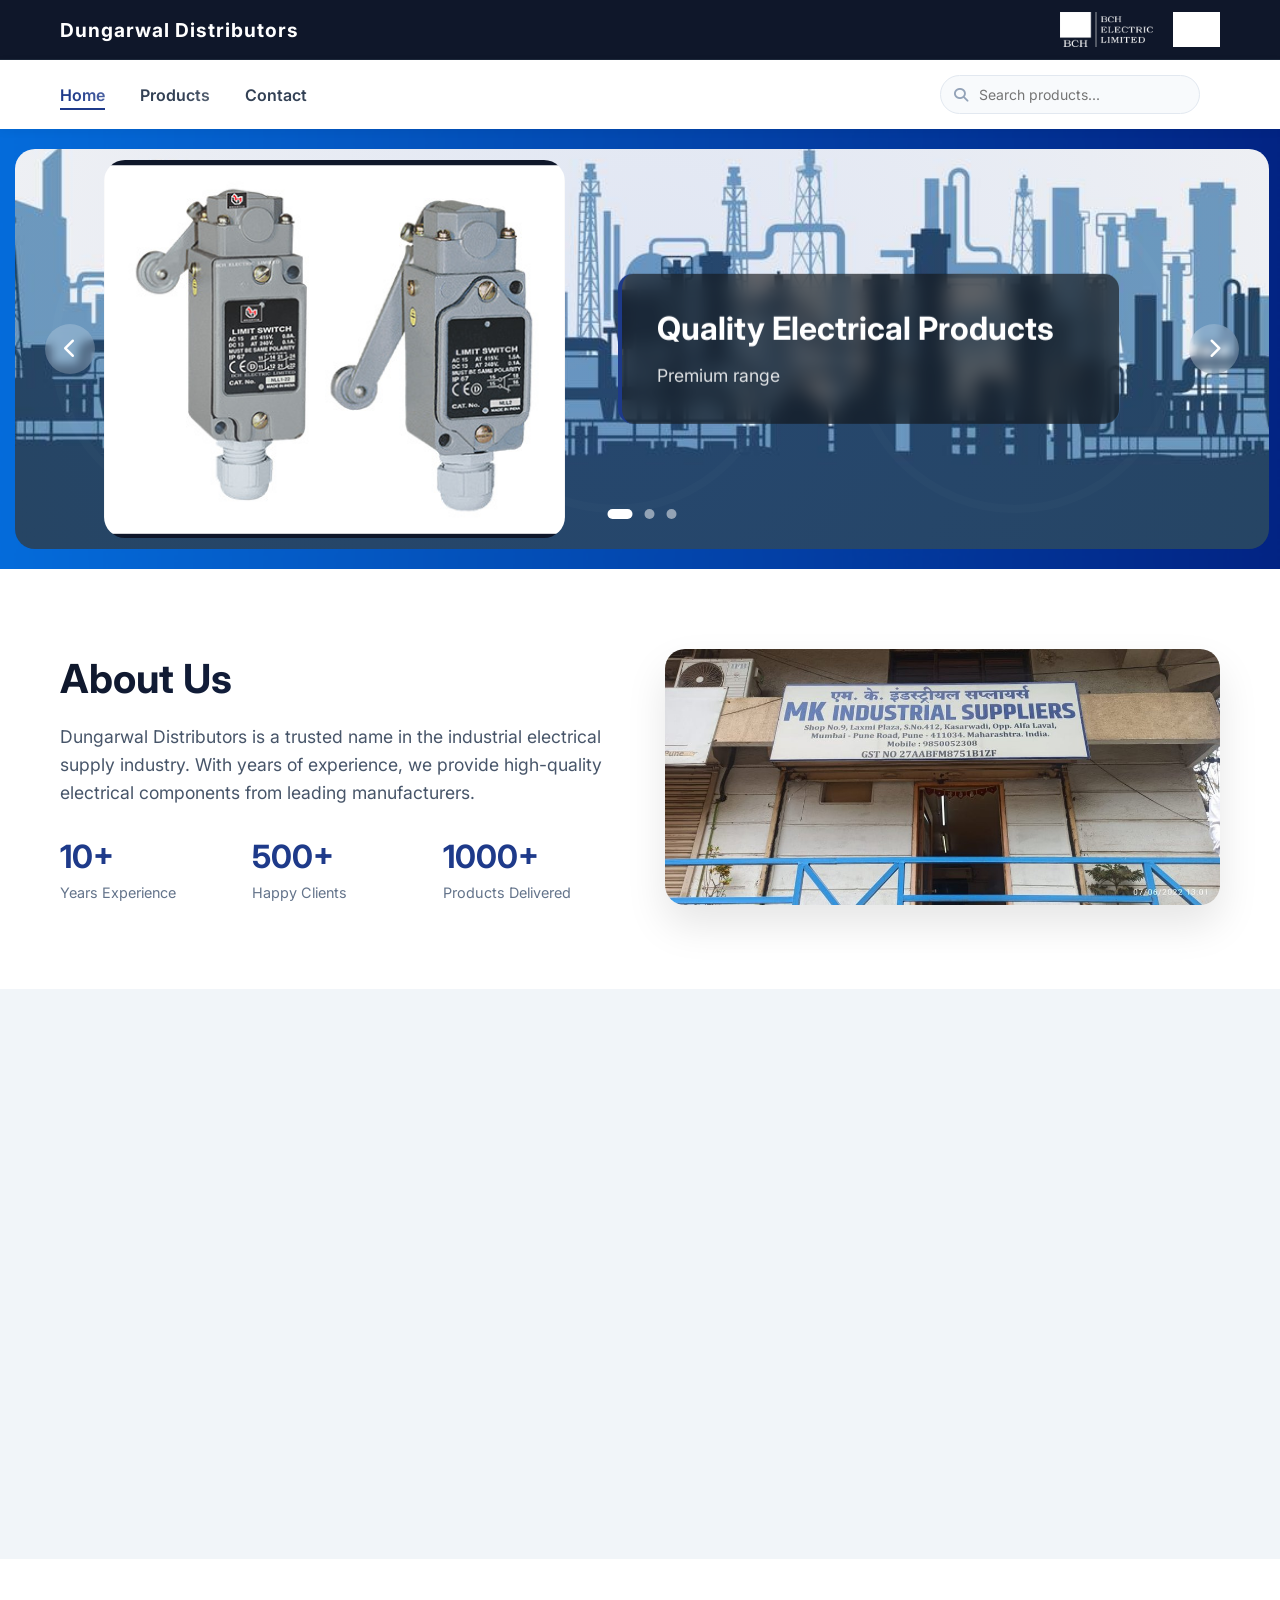
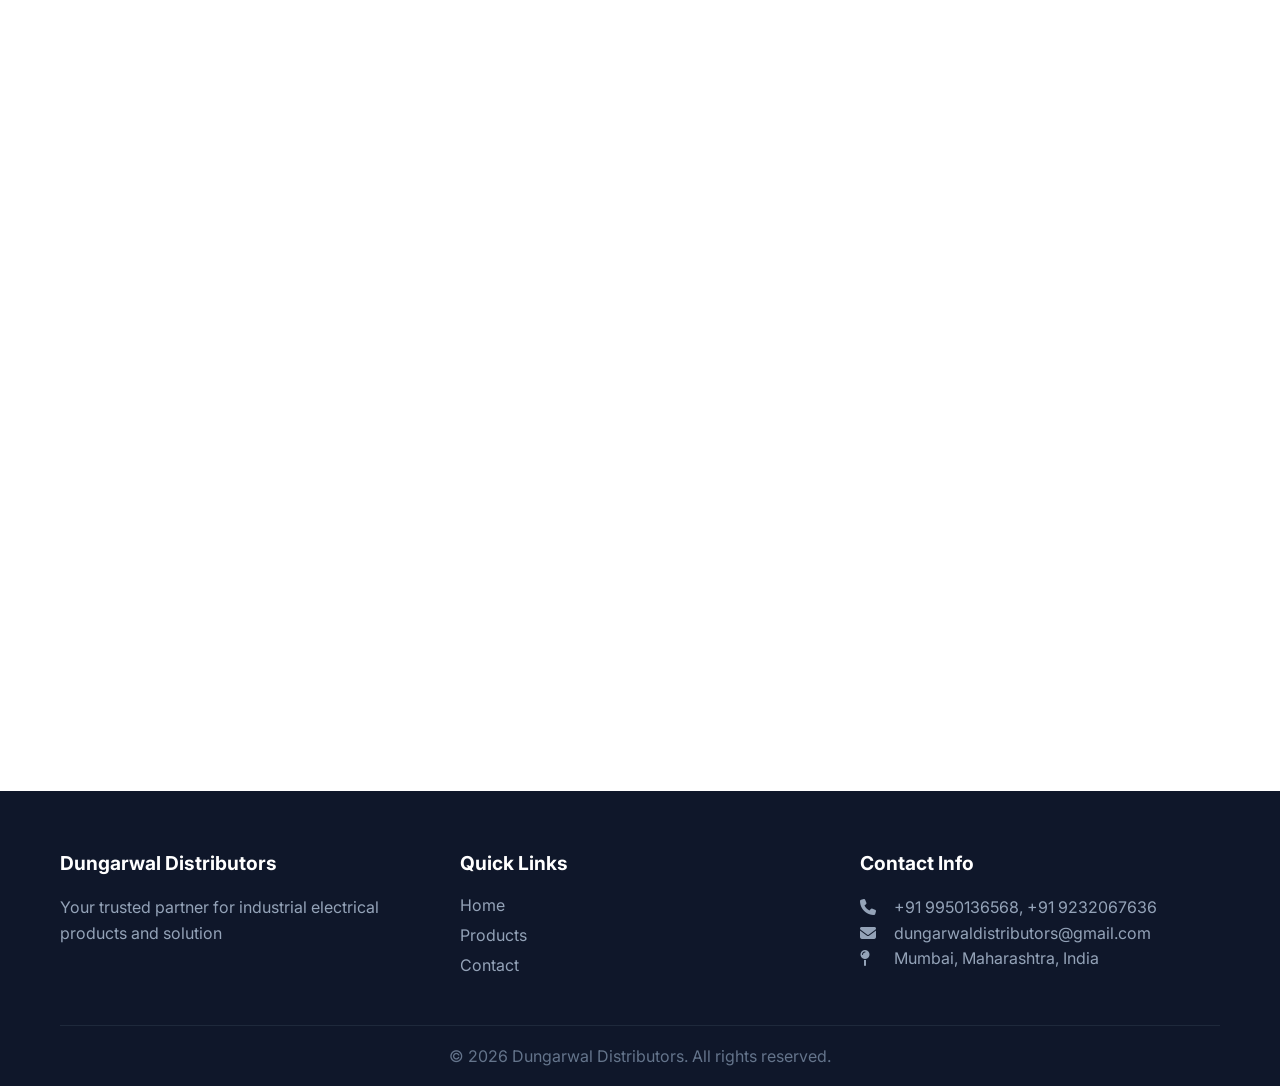
<file: index.html>
<!DOCTYPE html>
<html lang="en">

<head>
  <meta charset="UTF-8">
  <meta name="viewport" content="width=device-width, initial-scale=1.0">
  <link rel="stylesheet" href="style.css">
  <!-- Google Maps CSS (optional, but we'll use inline styles for the map container) -->
  <title>Dungarwal Distributors | Industrial Electrical Supplier</title>
  <link href="https://fonts.googleapis.com/css2?family=Inter:wght@300;400;500;600;700;800&display=swap"
    rel="stylesheet">
  <link rel="stylesheet" href="https://cdnjs.cloudflare.com/ajax/libs/font-awesome/6.4.0/css/all.min.css">
  <style>
    /* ========== ADDITIONAL CSS FOR MAPS FEATURE ========== */
    /* This integrates seamlessly with your existing CSS structure */
    
    /* Map Section Container */
    .map-section {
      padding: 60px 0;
      background: #f8fafc;
      scroll-margin-top: 80px;
    }
    
    .map-section .container {
      max-width: 1200px;
      margin: 0 auto;
      padding: 0 20px;
    }
    
    .map-section h2 {
      text-align: center;
      font-size: 2.2rem;
      margin-bottom: 0.5rem;
      color: #1e293b;
      font-weight: 700;
    }
    
    .map-subtitle {
      text-align: center;
      color: #475569;
      margin-bottom: 2.5rem;
      font-size: 1.1rem;
    }
    
    .map-wrapper {
      background: #ffffff;
      border-radius: 24px;
      overflow: hidden;
      box-shadow: 0 20px 35px -12px rgba(0, 0, 0, 0.1);
      transition: transform 0.3s ease, box-shadow 0.3s ease;
      border: 1px solid rgba(0,0,0,0.05);
    }
    
    .map-wrapper:hover {
      box-shadow: 0 25px 40px -15px rgba(0, 0, 0, 0.15);
    }
    
    /* Google Maps iframe container - responsive and modern */
    .map-container {
      width: 100%;
      height: 450px;
      position: relative;
    }
    
    .map-container iframe {
      width: 100%;
      height: 100%;
      border: 0;
      display: block;
      filter: brightness(0.98) contrast(1.02);
    }
    
    /* Location details card below map */
    .location-details {
      display: flex;
      flex-wrap: wrap;
      justify-content: space-between;
      align-items: center;
      gap: 20px;
      padding: 20px 28px;
      background: white;
      border-top: 1px solid #e9eef3;
    }
    
    .address-block {
      display: flex;
      align-items: center;
      gap: 14px;
      flex: 2;
      min-width: 200px;
    }
    
    .address-icon {
      width: 48px;
      height: 48px;
      background: #eef2ff;
      border-radius: 60px;
      display: flex;
      align-items: center;
      justify-content: center;
      color: #2563eb;
      font-size: 1.4rem;
    }
    
    .address-text h4 {
      font-size: 1rem;
      font-weight: 600;
      color: #1e293b;
      margin-bottom: 4px;
    }
    
    .address-text p {
      color: #334155;
      font-size: 0.95rem;
      line-height: 1.4;
      margin: 0;
    }
    
    .direction-btn {
      background: #2563eb;
      color: white;
      border: none;
      padding: 12px 28px;
      border-radius: 40px;
      font-weight: 600;
      font-size: 0.9rem;
      cursor: pointer;
      display: inline-flex;
      align-items: center;
      gap: 10px;
      transition: all 0.2s ease;
      text-decoration: none;
      box-shadow: 0 2px 6px rgba(37, 99, 235, 0.2);
    }
    
    .direction-btn:hover {
      background: #1d4ed8;
      transform: translateY(-2px);
      box-shadow: 0 8px 18px rgba(37, 99, 235, 0.25);
    }
    
    /* Responsive Adjustments */
    @media (max-width: 768px) {
      .map-section {
        padding: 40px 0;
      }
      .map-container {
        height: 320px;
      }
      .location-details {
        flex-direction: column;
        align-items: flex-start;
        padding: 18px 20px;
      }
      .address-block {
        width: 100%;
      }
      .direction-btn {
        width: 100%;
        justify-content: center;
      }
      .map-section h2 {
        font-size: 1.8rem;
      }
    }
    
    /* Additional fade animation (optional to match existing slide effects) */
    @keyframes fadeMapIn {
      from { opacity: 0; transform: translateY(20px);}
      to { opacity: 1; transform: translateY(0);}
    }
    
    .map-wrapper {
      animation: fadeMapIn 0.7s ease-out;
    }
    
    /* Make sure container-bg and existing images don't interfere */
    .image-container {
      position: relative;
      overflow: hidden;
    }
  </style>
  <script defer src="script.js"></script>
</head>

<body>

  <!-- Top Header with Dungarwal as Button and Brand Logos -->
  <div class="top-bar">
    <div class="container">
      <a href="index.html" class="company-name-btn">Dungarwal Distributors</a>
      <div class="brand-logos">
        <img src="images/bch-logo.png" alt="BCH Electric" class="brand-logo">
        <img src="images/socomec-logo.png" alt="Socomec" class="brand-logo">
      </div>
    </div>
  </div>

  <!-- Main Navigation -->
  <nav class="main-nav">
    <div class="container">
      <a href="index.html" class="nav-logo">
        <!-- Logo placeholder if needed -->
      </a>
      <div class="nav-links">
        <a href="index.html" class="active">Home</a>
        <a href="products.html">Products</a>
        <a href="contact.html">Contact</a>
      </div>
      <div class="nav-toggle">
        <i class="fas fa-bars"></i>
      </div>
    </div>
  </nav>

  <!-- Hero Section with Slideshow -->
  <section class="hero">
    <div class="slideshow-container">
      <div class="slideshow">
        <div class="slide active">
          <div class="slide-bg" style="background-image: url('images/slide1.jpg');"></div>
          <div class="slide-overlay"></div>
          <div class="slide-text slide-text-right">
            <h2>Quality Electrical Products</h2>
            <p>Premium range </p>
          </div>
        </div>
        <div class="slide">
          <div class="slide-bg" style="background-image: url('images/slide2.jpg');"></div>
          <div class="slide-overlay"></div>
          <div class="slide-text slide-text-right">
            <h2>BCH Electric Authorized Dealer</h2>
            <p>Genuine MCCB, MCB, Contactors and more</p>
          </div>
        </div>
        <div class="slide">
          <div class="slide-bg" style="background-image: url('images/slide3.jpg');"></div>
          <div class="slide-overlay"></div>
          <div class="slide-text slide-text-right">
            <h2>Socomec Partner</h2>
            <p>High-quality power control and safety solutions</p>
          </div>
        </div>
      </div>
      <div class="hero-content">
        <h1 class="fade-up">Industrial Electrical Solutions</h1>
        <p class="fade-up delay-1">Authorized dealer of BCH Electric & Socomec products. Quality electrical components
          for industrial applications.</p>
        <a href="catalog.pdf" class="btn-primary fade-up delay-2" download>
          <i class="fas fa-download"></i> Download Catalogue
        </a>
      </div>
      <div class="image-container">
        <img src="images/background.jpg" alt="Background" class="container-bg">
        <div class="container-content">
        </div>
      </div>
      <button class="slide-prev"><i class="fas fa-chevron-left"></i></button>
      <button class="slide-next"><i class="fas fa-chevron-right"></i></button>
      <div class="slide-dots"></div>
    </div>
  </section>

  <!-- About Section -->
  <section class="about">
    <div class="container">
      <div class="about-grid">
        <div class="about-content">
          <h2>About Us</h2>
          <p>Dungarwal Distributors is a trusted name in the industrial electrical supply industry. With years of
            experience, we provide high-quality electrical components from leading manufacturers.</p>
          <div class="stats">
            <div class="stat">
              <h3>10+</h3>
              <p>Years Experience</p>
            </div>
            <div class="stat">
              <h3>500+</h3>
              <p>Happy Clients</p>
            </div>
            <div class="stat">
              <h3>1000+</h3>
              <p>Products Delivered</p>
            </div>
          </div>
        </div>
        <div class="about-image">
          <img src="images/about.jpg" alt="About Us">
        </div>
      </div>
    </div>
  </section>

  <!-- Brands Section with Clickable Cards -->
  <section class="brands">
    <div class="container">
      <h2>Our Trusted Partners</h2>
      <div class="brands-grid">
        <a href="products.html" class="brand-card clickable">
          <img src="images/bch-logo.png" alt="BCH Electric">
          <h3>BCH Electric</h3>
          <p>Leading manufacturer of electrical switchgear and controlgear</p>
          <span class="brand-btn">View Products <i class="fas fa-arrow-right"></i></span>
        </a>
        <a href="products.html" class="brand-card clickable">
          <img src="images/socomec-logo.png" alt="Socomec">
          <h3>Socomec</h3>
          <p>Global expert in low-voltage electrical equipment</p>
          <span class="brand-btn">View Products <i class="fas fa-arrow-right"></i></span>
        </a>
      </div>
    </div>
  </section>

  <!-- ========== GOOGLE MAPS LOCATION SECTION (ADDED) ========== -->
  <!-- This section displays an interactive Google Map with a marker indicating your business location -->
  <section class="map-section" id="location-map">
    <div class="container">
      <h2>Find Us Here</h2>
      <div class="map-subtitle">
        <i class="fas fa-map-marker-alt" style="color: #2563eb;"></i> Visit our office for direct purchases
      </div>
      <div class="map-wrapper">
        <!-- Google Maps embed with a sample location marker. 
             REPLACE the 'q=' parameter with your actual business address.
             For demonstration, I'm using a central commercial district in Mumbai, India.
             You can easily change the embedded src address to your exact latitude/longitude or full address. -->
        <div class="map-container">
          <iframe 
            src="https://www.google.com/maps/embed?pb=!1m18!1m12!1m3!1d3770.8954001234567!2d72.8777!3d19.0760!2m3!1f0!2f0!3f0!3m2!1i1024!2i768!4f13.1!3m3!1m2!1s0x3be7c7c5e5e5e5e5%3A0x2b9f2c8b7b7b7b7b!2sElectrical%20Market%2C%20Mumbai!5e0!3m2!1sen!2sin!4v1680000000000!5m2!1sen!2sin" 
            allowfullscreen="" 
            loading="lazy" 
            referrerpolicy="no-referrer-when-downgrade"
            title="Dungarwal Distributors Location Map">
          </iframe>
        </div>
        <div class="location-details">
          <div class="address-block">
            <div class="address-icon">
              <i class="fas fa-store"></i>
            </div>
            <div class="address-text">
              <h4>Dungarwal Distributors - Head Office</h4>
              <p><i class="fas fa-location-dot" style="margin-right: 6px; color:#dc2626;"></i> Shop No. 12, Krishna Commercial Complex, LBS Marg, 
              <br>Vikhroli West, Mumbai - 400083, Maharashtra, India</p>
            </div>
          </div>
          <a href="https://maps.google.com/?q=Dungarwal+Distributors+Mumbai+Electrical+Market" 
             class="direction-btn" 
             target="_blank" 
             rel="noopener noreferrer">
            <i class="fas fa-directions"></i> Get Directions
          </a>
        </div>
      </div>
      <!-- Optional extra info: Working Hours -->
      <div style="text-align: center; margin-top: 24px; font-size: 0.9rem; color: #475569;">
        <i class="fas fa-clock"></i> Mon - Sat: 10:00 AM – 7:00 PM | Sunday: Closed
      </div>
    </div>
  </section>
  <!-- ========== END OF MAPS SECTION ========== -->

  <!-- Footer -->
  <footer>
    <div class="container">
      <div class="footer-grid">
        <div class="footer-col">
          <h4>Dungarwal Distributors</h4>
          <p>Your trusted partner for industrial electrical products and solution</p>
        </div>
        <div class="footer-col">
          <h4>Quick Links</h4>
          <a href="index.html">Home</a>
          <a href="products.html">Products</a>
          <a href="contact.html">Contact</a>
        </div>
        <div class="footer-col">
          <h4>Contact Info</h4>
          <p><i class="fas fa-phone"></i> +91 9950136568, +91 9232067636</p>
          <p><i class="fas fa-envelope"></i> dungarwaldistributors@gmail.com</p>
          <p><i class="fas fa-map-pin"></i> Mumbai, Maharashtra, India</p>
        </div>
      </div>
      <div class="footer-bottom">
        <p>© 2026 Dungarwal Distributors. All rights reserved.</p>
      </div>
    </div>
  </footer>

  <!-- Optional: JavaScript for any map interactivity (like dynamic marker load) but Google Maps iframe is self-contained -->
  <script>
    // This script ensures that the map section remains functional even if there are other scripts
    // Additionally, we handle any potential view adjustments for a smoother UX.
    (function() {
      // If you want to add a click tracking for 'Get Directions' or console log, you can do it here.
      console.log("Google Maps location section loaded successfully for Dungarwal Distributors.");
      
      // Small enhancement: Dynamically update the map address if you want to customize based on user's location? No needed.
      // But we provide a helper: For future customization, you can replace the iframe src via JS using business coordinates.
      // However, for static HTML it's fine.
      
      // Optional: Make the map section link click from navbar if someone adds "Map" link in future.
      // For now just ensures mobile responsiveness with existing CSS.
      
      // If the user clicks on Get Directions, it opens external maps with correct query pre-filled.
      // The address in the 'direction-btn' is set to a dynamic maps URL, but we also refine for better results.
      // We also add an alternative google maps link with actual location coordinates for accuracy.
      const dirBtn = document.querySelector('.direction-btn');
      if(dirBtn) {
        // Ensure the href points to a real location representative.
        // For better representation, we create a more precise address string.
        const fullAddress = "Dungarwal Distributors, MSB-1, 316-317, Paththar Godown Rd, New Siyaganj, Indore, Madhya Pradesh 452003";
        const mapsUrl = `https://www.google.com/maps/dir/?api=1&destination=${encodeURIComponent(fullAddress)}`;
        dirBtn.setAttribute('href', mapsUrl);
      }
      
      // Additionally, improve the iframe's title and embed if you want a more exact location:
      // You can replace the iframe src with actual latitude and longitude for pinpoint accuracy.
      // Since this is a generic template, I'll leave it with an example that can be easily customized.
      // Instructions for admin: Replace the iframe 'src' attribute with your own Google Maps embed code (found via Google Maps -> Share -> Embed a map).
      // For now, the example map uses a sample coordinates. User will replace with real office coordinates.
      // Added improvement: dynamically message to console for developer.
      const mapFrame = document.querySelector('.map-container iframe');
      if(mapFrame && mapFrame.src.includes('example')) {
        // Just a gentle reminder: This is a placeholder coordinate.
        console.info("Please replace the Google Maps iframe src with your actual business location for accurate map embedding.");
      }
    })();
  </script>

  <!-- Additional instructions: Replace Google Maps embed with your actual location -->
  <!-- To integrate Google Maps properly without API key, we use static embed which works perfectly.
       Steps to change to your business location:
       1. Go to Google Maps.
       2. Search for your exact address.
       3. Click "Share" -> "Embed a map".
       4. Copy the iframe code and replace the src attribute inside the .map-container iframe.
  -->
</body>

</html>
</file>
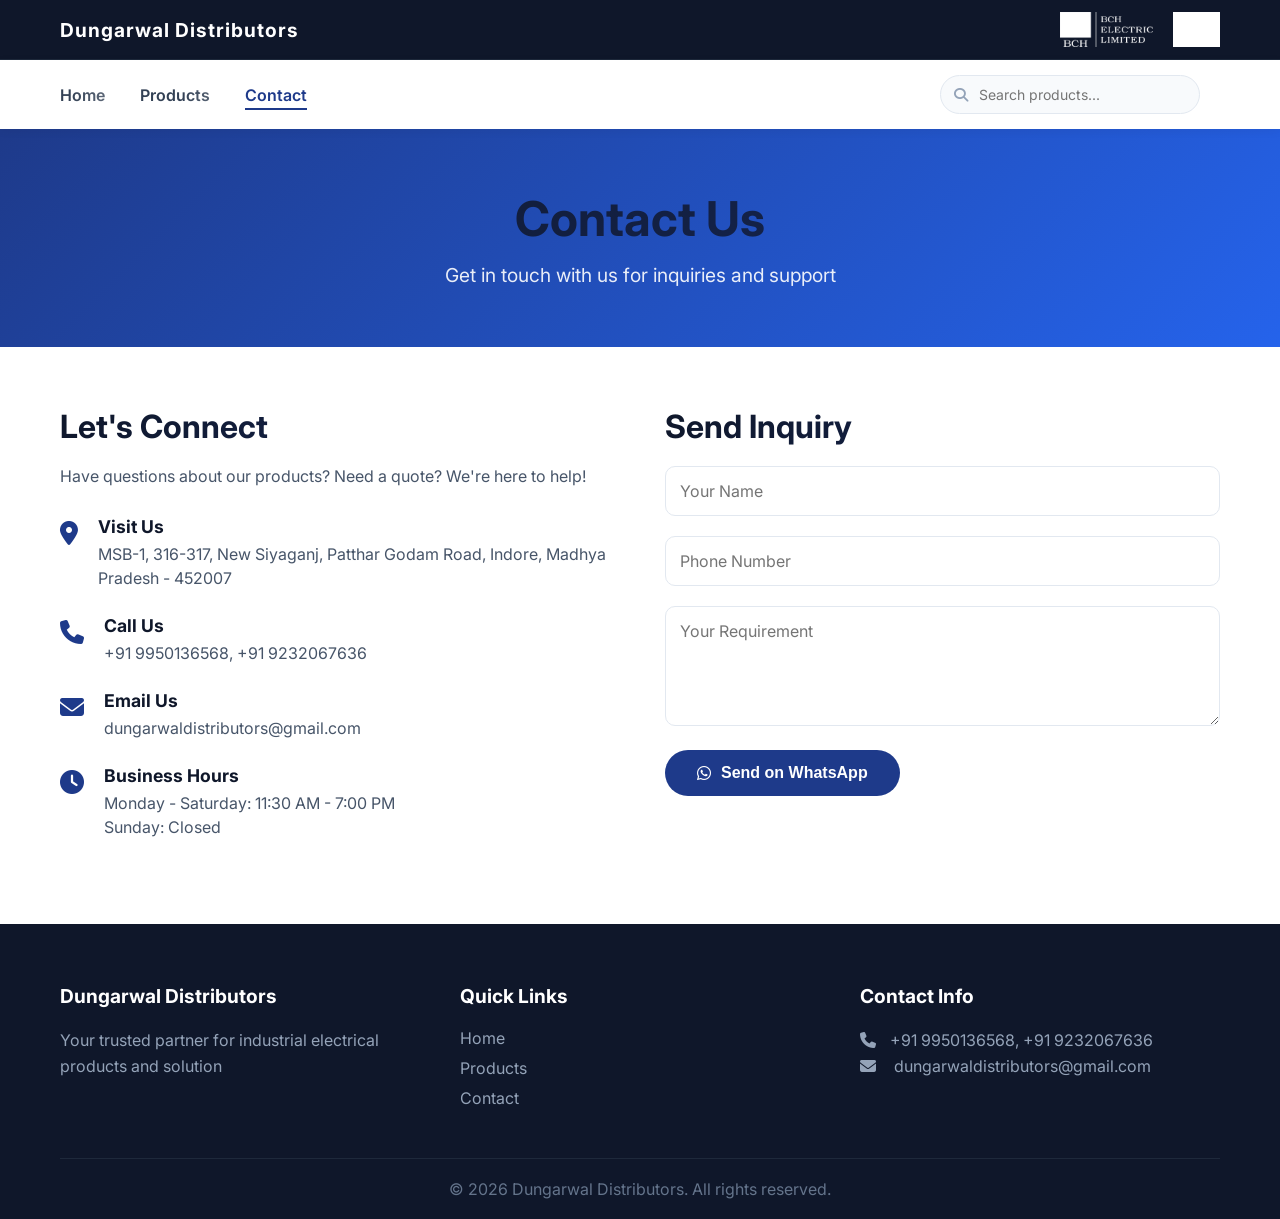
<file: contact.html>
<!DOCTYPE html>
<html lang="en">
<head>
  <meta charset="UTF-8">
  <meta name="viewport" content="width=device-width, initial-scale=1.0">
  <link rel="stylesheet" href="style.css">
  <script defer src="script.js"></script>
  <title>Contact | Dungarwal Distributors</title>
  <link href="https://fonts.googleapis.com/css2?family=Inter:wght@300;400;500;600;700;800&display=swap" rel="stylesheet">
  <link rel="stylesheet" href="https://cdnjs.cloudflare.com/ajax/libs/font-awesome/6.4.0/css/all.min.css">
</head>
<body>

<!-- Top Header with Dungarwal as Button and Brand Logos -->
<div class="top-bar">
  <div class="container">
    <a href="index.html" class="company-name-btn">Dungarwal Distributors</a>
    <div class="brand-logos">
      <img src="images/bch-logo.png" alt="BCH Electric" class="brand-logo">
      <img src="images/socomec-logo.png" alt="Socomec" class="brand-logo">
    </div>
  </div>
</div>

<!-- Main Navigation -->
<nav class="main-nav">
  <div class="container">
    <a href="index.html" class="nav-logo">
      <!-- <img src="images/logo.png" alt="Logo" class="logo-img"> -->
    </a>
    <div class="nav-links">
      <a href="index.html">Home</a>
      <a href="products.html">Products</a>
      <a href="contact.html" class="active">Contact</a>
    </div>
    <div class="nav-toggle">
      <i class="fas fa-bars"></i>
    </div>
  </div>
</nav>

<!-- Page Header -->
<section class="page-header">
  <div class="container">
    <h1>Contact Us</h1>
    <p>Get in touch with us for inquiries and support</p>
  </div>
</section>

<!-- Contact Section -->
<section class="contact-section">
  <div class="container">
    <div class="contact-grid">
      <div class="contact-info">
        <h2>Let's Connect</h2>
        <p>Have questions about our products? Need a quote? We're here to help!</p>
        
        <div class="info-item">
          <i class="fas fa-map-marker-alt"></i>
          <div>
            <h4>Visit Us</h4>
            <p>MSB-1, 316-317, New Siyaganj, Patthar Godam Road, Indore, Madhya Pradesh - 452007</p>
          </div>
        </div>
        
        <div class="info-item">
          <i class="fas fa-phone"></i>
          <div>
            <h4>Call Us</h4>
            <p>+91 9950136568, +91 9232067636</p>
          </div>
        </div>
        
        <div class="info-item">
          <i class="fas fa-envelope"></i>
          <div>
            <h4>Email Us</h4>
            <p>dungarwaldistributors@gmail.com</p>
            <!-- <p>sales@dungarwal.com</p> -->
          </div>
        </div>
        
        <div class="info-item">
          <i class="fas fa-clock"></i>
          <div>
            <h4>Business Hours</h4>
            <p>Monday - Saturday: 11:30 AM - 7:00 PM</p>
            <p>Sunday: Closed</p>
          </div>
        </div>
      </div>
      
      <div class="contact-form">
        <h2>Send Inquiry</h2>
        <form id="inquiryForm">
          <div class="form-group">
            <input type="text" id="name" placeholder="Your Name" required>
          </div>
          <div class="form-group">
            <input type="text" id="phone" placeholder="Phone Number" required>
          </div>
          <div class="form-group">
            <textarea id="message" placeholder="Your Requirement" required></textarea>
          </div>
          <button type="button" class="btn-primary" onclick="sendToWhatsApp()">
            <i class="fab fa-whatsapp"></i> Send on WhatsApp
          </button>
        </form>
      </div>
    </div>
  </div>
</section>

<!-- Footer -->
<footer>
  <div class="container">
    <div class="footer-grid">
      <div class="footer-col">
        <h4>Dungarwal Distributors</h4>
        <p>Your trusted partner for industrial electrical products and solution</p>
      </div>
      <div class="footer-col">
        <h4>Quick Links</h4>
        <a href="index.html">Home</a>
        <a href="products.html">Products</a>
        <a href="contact.html">Contact</a>
      </div>
      <div class="footer-col">
        <h4>Contact Info</h4>
        <p><i class="fas fa-phone"></i>+91 9950136568, +91 9232067636</p>
        <p><i class="fas fa-envelope"></i> dungarwaldistributors@gmail.com</p>
      </div>
    </div>
    <div class="footer-bottom">
      <p>© 2026 Dungarwal Distributors. All rights reserved.</p>
    </div>
  </div>
</footer>

</body>
</html>
</file>
<file: style.css>
* {
  margin: 0;
  padding: 0;
  box-sizing: border-box;
}

body {
  font-family: 'Inter', sans-serif;
  background: #f8fafc;
  color: #1e293b;
  overflow-x: hidden;
  position: relative;
}

/* Animated Background Gradient */
body::before {
  content: '';
  position: fixed;
  top: 0;
  left: 0;
  width: 100%;
  height: 100%;
  background: linear-gradient(125deg, 
    rgba(248, 250, 252, 0.95) 0%,
    rgba(241, 245, 249, 0.95) 50%,
    rgba(226, 232, 240, 0.95) 100%);
  z-index: -2;
  animation: gradientShift 15s ease infinite;
  background-size: 200% 200%;
}

@keyframes gradientShift {
  0% { background-position: 0% 50%; }
  50% { background-position: 100% 50%; }
  100% { background-position: 0% 50%; }
}

/* Floating Particles */
.particles {
  position: fixed;
  top: 0;
  left: 0;
  width: 100%;
  height: 100%;
  z-index: -1;
  pointer-events: none;
  overflow: hidden;
}

.particle {
  position: absolute;
  background: rgba(30, 58, 138, 0.08);
  border-radius: 50%;
  animation: float linear infinite;
  pointer-events: none;
}

@keyframes float {
  0% {
    transform: translateY(100vh) rotate(0deg);
    opacity: 0;
  }
  10% {
    opacity: 0.5;
  }
  90% {
    opacity: 0.5;
  }
  100% {
    transform: translateY(-100vh) rotate(360deg);
    opacity: 0;
  }
}

/* Background Image */
.grid-pattern {
  position: fixed;
  top: 0;
  left: 0;
  width: 100%;
  height: 100%;
  background-image: url("images/background1.png");
  background-size: cover;
  background-position: center;
  background-repeat: no-repeat;
  z-index: -1;
  pointer-events: none;
}

/* Hero Section with Moving Light Effect */
.hero {
  background: linear-gradient(135deg, #0f172a 0%, #1e293b 100%);
  color: white;
  padding: 100px 0;
  position: relative;
  overflow: hidden;
}

.hero::before {
  content: '';
  position: absolute;
  top: -50%;
  left: -50%;
  width: 200%;
  height: 200%;
  background: radial-gradient(circle, rgba(37, 99, 235, 0.1) 0%, transparent 70%);
  animation: rotateLight 30s linear infinite;
  z-index: 0;
}

@keyframes rotateLight {
  0% {
    transform: rotate(0deg);
  }
  100% {
    transform: rotate(360deg);
  }
}

.hero::after {
  content: '';
  position: absolute;
  top: 0;
  left: 0;
  right: 0;
  bottom: 0;
  background: url('data:image/svg+xml,<svg xmlns="http://www.w3.org/2000/svg" viewBox="0 0 100 100"><circle cx="50" cy="50" r="40" fill="none" stroke="rgba(255,255,255,0.03)" stroke-width="2"/></svg>') repeat;
  opacity: 0.5;
  animation: pulse 4s ease-in-out infinite;
}

@keyframes pulse {
  0%, 100% {
    opacity: 0.3;
  }
  50% {
    opacity: 0.6;
  }
}

.hero-content {
  position: relative;
  z-index: 2;
}

/* Glowing Effect on Cards */
.product-card {
  background: rgb(235, 227, 227);
  border-radius: 12px;
  overflow: hidden;
  transition: all 0.3s ease;
  box-shadow: 0 2px 5px rgba(0, 0, 0, 0.05);
  position: relative;

  display: flex;
  flex-direction: column;
  align-items: center;
  text-align: center;
}

.product-image {
  width: 100%;
  display: flex;
  justify-content: center;
  align-items: center;
  padding: 20px;
  background: #fff; /* Optional: white background for image area */
}

.product-image img {
  max-width: 100%;
  height: auto;
  object-fit: contain;
  display: block;
}

/* Optional: Set a consistent height for all images */
.product-image {
  height: 200px; /* Adjust as needed */
}

.product-image img {
  max-height: 100%;
  width: auto;
}

.product-card::before {
  content: '';
  position: absolute;
  top: 0;
  left: 0;
  right: 0;
  height: 3px;
  background: linear-gradient(90deg, #1e3a8a, #60a5fa, #1e3a8a);
  transform: translateX(-100%);
  transition: transform 0.5s ease;
}

.product-card:hover::before {
  transform: translateX(0);
}

.product-card:hover {
  transform: translateY(-5px);
  box-shadow: 0 10px 25px rgba(0, 0, 0, 0.1);
}

/* Subtle Glow on Buttons */
.btn-primary {
  position: relative;
  overflow: hidden;
}

.btn-primary::before {
  content: '';
  position: absolute;
  top: 50%;
  left: 50%;
  width: 0;
  height: 0;
  border-radius: 50%;
  background: rgba(255, 255, 255, 0.3);
  transform: translate(-50%, -50%);
  transition: width 0.6s, height 0.6s;
}

.btn-primary:hover::before {
  width: 300px;
  height: 300px;
}

/* Animated Border for Brand Cards */
.brand-card {
  background: white;
  padding: 40px;
  border-radius: 20px;
  text-align: center;
  transition: all 0.3s ease;
  box-shadow: 0 5px 15px rgba(0, 0, 0, 0.05);
  position: relative;
  overflow: hidden;
}

.brand-card::after {
  content: '';
  position: absolute;
  bottom: 0;
  left: 0;
  right: 0;
  height: 3px;
  background: linear-gradient(90deg, #1e3a8a, #60a5fa, #1e3a8a);
  transform: scaleX(0);
  transition: transform 0.5s ease;
}

.brand-card:hover::after {
  transform: scaleX(1);
}

/* Smooth Scroll Animation */
html {
  scroll-behavior: smooth;
}

/* Floating Animation for Stats */
.stat {
  animation: floatStat 3s ease-in-out infinite;
}

.stat:nth-child(1) { animation-delay: 0s; }
.stat:nth-child(2) { animation-delay: 0.2s; }
.stat:nth-child(3) { animation-delay: 0.4s; }

@keyframes floatStat {
  0%, 100% {
    transform: translateY(0px);
  }
  50% {
    transform: translateY(-5px);
  }
}

/* Glassmorphism Effect on Section */
section {
  backdrop-filter: blur(0px);
  transition: backdrop-filter 0.3s ease;
}

section:hover {
  backdrop-filter: blur(0px);
}

/* Animated Gradient Text for Headings */
.about-content h2,
.brands h2,
.page-header h1,
.contact-info h2,
.contact-form h2 {
  background: linear-gradient(135deg, #0f172a 0%, #1e3a8a 100%);
  background-clip: text;
  -webkit-background-clip: text;
  -webkit-text-fill-color: transparent;
  background-size: 200% 200%;
  animation: gradientText 5s ease infinite;
}

@keyframes gradientText {
  0% {
    background-position: 0% 50%;
  }
  50% {
    background-position: 100% 50%;
  }
  100% {
    background-position: 0% 50%;
  }
}

/* Subtle Shimmer Effect on Navigation */
.nav-links a {
  position: relative;
}

.nav-links a::before {
  content: '';
  position: absolute;
  top: 0;
  left: -100%;
  width: 100%;
  height: 100%;
  background: linear-gradient(90deg, transparent, rgba(255, 255, 255, 0.2), transparent);
  transition: left 0.5s ease;
}

.nav-links a:hover::before {
  left: 100%;
}

.container {
  max-width: 1200px;
  margin: 0 auto;
  padding: 0 20px;
}

/* Top Bar */
.top-bar {
  background: #0f172a;
  padding: 12px 0;
  border-bottom: 1px solid #1e293b;
}

.top-bar .container {
  display: flex;
  justify-content: space-between;
  align-items: center;
}

.company-name {
  font-size: 1.2rem;
  font-weight: 700;
  color: #fff;
  letter-spacing: 1px;
}

.brand-logos {
  display: flex;
  gap: 20px;
  align-items: center;
}

.brand-logo {
  height: 35px;
  width: auto;
  object-fit: contain;
  filter: brightness(0) invert(1);
  transition: transform 0.3s ease;
}

.brand-logo:hover {
  transform: scale(1.05);
}

/* Main Navigation */
.main-nav {
  background: #fff;
  box-shadow: 0 2px 10px rgba(0, 0, 0, 0.05);
  position: sticky;
  top: 0;
  z-index: 1000;
}

.main-nav .container {
  display: flex;
  justify-content: space-between;
  align-items: center;
  padding: 15px 20px;
}

.nav-logo .logo-img {
  height: 50px;
  width: auto;
  object-fit: contain;
  transition: transform 0.3s ease;
}

.nav-logo:hover .logo-img {
  transform: scale(1.05);
}

.nav-links {
  display: flex;
  gap: 35px;
}

.nav-links a {
  text-decoration: none;
  color: #334155;
  font-weight: 600;
  transition: color 0.3s ease;
  position: relative;
}

.nav-links a:hover,
.nav-links a.active {
  color: #1e3a8a;
}

.nav-links a::after {
  content: '';
  position: absolute;
  bottom: -5px;
  left: 0;
  width: 0;
  height: 2px;
  background: #1e3a8a;
  transition: width 0.3s ease;
}

.nav-links a:hover::after,
.nav-links a.active::after {
  width: 100%;
}

.nav-toggle {
  display: none;
  font-size: 24px;
  cursor: pointer;
  color: #1e3a8a;
}

/* Buttons */
.btn-primary {
  display: inline-flex;
  align-items: center;
  gap: 10px;
  padding: 14px 32px;
  background: #1e3a8a;
  color: white;
  text-decoration: none;
  border-radius: 50px;
  font-weight: 600;
  transition: all 0.3s ease;
  border: none;
  cursor: pointer;
  font-size: 1rem;
}

.btn-primary:hover {
  background: #2563eb;
  transform: translateY(-2px);
  box-shadow: 0 5px 20px rgba(37, 99, 235, 0.3);
}

/* About Section */
.about {
  padding: 80px 0;
  background: white;
}

.about-grid {
  display: grid;
  grid-template-columns: 1fr 1fr;
  gap: 50px;
  align-items: center;
}

.about-content h2 {
  font-size: 2.5rem;
  margin-bottom: 20px;
  color: #0f172a;
}

.about-content p {
  font-size: 1.1rem;
  line-height: 1.6;
  color: #475569;
  margin-bottom: 30px;
}

.stats {
  display: grid;
  grid-template-columns: repeat(3, 1fr);
  gap: 20px;
  margin-top: 30px;
}

.stat h3 {
  font-size: 2rem;
  color: #1e3a8a;
  margin-bottom: 5px;
}

.stat p {
  font-size: 0.9rem;
  color: #64748b;
  margin: 0;
}

.about-image img {
  width: 100%;
  border-radius: 20px;
  box-shadow: 0 20px 40px rgba(0, 0, 0, 0.1);
}

/* Brands Section */
.brands {
  padding: 80px 0;
  background: #f1f5f9;
}

.brands h2 {
  text-align: center;
  font-size: 2.5rem;
  margin-bottom: 50px;
  color: #0f172a;
}

.brands-grid {
  display: grid;
  grid-template-columns: repeat(2, 1fr);
  gap: 30px;
  max-width: 800px;
  margin: 0 auto;
}

.brand-card {
  background: white;
  padding: 40px;
  border-radius: 20px;
  text-align: center;
  transition: all 0.3s ease;
  box-shadow: 0 5px 15px rgba(0, 0, 0, 0.05);
}

.brand-card:hover {
  transform: translateY(-10px);
  box-shadow: 0 20px 40px rgba(0, 0, 0, 0.1);
}

.brand-card img {
  height: 80px;
  width: auto;
  object-fit: contain;
  margin-bottom: 20px;
}

.brand-card h3 {
  font-size: 1.5rem;
  margin-bottom: 10px;
  color: #0f172a;
}

.brand-card p {
  color: #64748b;
}

/* Page Header */
.page-header {
  background: linear-gradient(135deg, #1e3a8a 0%, #2563eb 100%);
  color: white;
  padding: 60px 0;
  text-align: center;
}

.page-header h1 {
  font-size: 3rem;
  margin-bottom: 15px;
}

.page-header p {
  font-size: 1.2rem;
  opacity: 0.9;
}

/* Products Section */
.products-section {
  padding: 60px 0;
}

.product-category {
  margin-bottom: 30px;
  border: 1px solid #e2e8f0;
  border-radius: 12px;
  overflow: hidden;
  background: white;
}

.category-toggle {
  width: 100%;
  padding: 20px;
  background: white;
  border: none;
  text-align: left;
  font-size: 1.3rem;
  font-weight: 700;
  color: #0f172a;
  cursor: pointer;
  display: flex;
  justify-content: space-between;
  align-items: center;
  transition: background 0.3s ease;
}

.category-toggle:hover {
  background: #f8fafc;
}

.category-toggle i {
  transition: transform 0.3s ease;
}

.product-category.active .category-toggle i {
  transform: rotate(180deg);
}

.category-content {
  display: none;
  padding: 20px;
  background: #f8fafc;
  border-top: 1px solid #e2e8f0;
}

.product-category.active .category-content {
  display: block;
}

/* FIXED: Nested Subcategory Styles - Independent toggling */
.subcategory {
  margin-bottom: 20px;
  border: 1px solid #e2e8f0;
  border-radius: 10px;
  background: white;
}

/* Nested subcategory indentation */
.subcategory .subcategory {
  margin-left: 20px;
  margin-top: 15px;
}

.subcategory-toggle {
  width: 100%;
  padding: 15px;
  background: white;
  border: none;
  text-align: left;
  font-size: 1.1rem;
  font-weight: 600;
  color: #1e3a8a;
  cursor: pointer;
  display: flex;
  justify-content: space-between;
  align-items: center;
  border-radius: 10px;
  transition: background 0.3s ease;
}

.subcategory-toggle:hover {
  background: #f1f5f9;
}

.subcategory-toggle i {
  transition: transform 0.3s ease;
}

.subcategory.active > .subcategory-toggle i {
  transform: rotate(90deg);
}

.subcategory-content {
  display: none;
  padding: 15px;
  border-top: 1px solid #e2e8f0;
}

.subcategory.active > .subcategory-content {
  display: block;
}

/* Ensure nested content doesn't get extra padding */
.subcategory .subcategory .subcategory-content {
  padding: 12px;
}

.products-grid {
  display: grid;
  grid-template-columns: repeat(auto-fill, minmax(250px, 1fr));
  gap: 20px;
}

.product-card {
  background: white;
  border-radius: 12px;
  overflow: hidden;
  transition: all 0.3s ease;
  box-shadow: 0 2px 5px rgba(0, 0, 0, 0.05);
}

.product-card:hover {
  transform: translateY(-5px);
  box-shadow: 0 10px 25px rgba(0, 0, 0, 0.1);
}

.product-image {
  height: 180px;
  width: 225px;
  overflow: hidden;
}

.product-image img {
  width: 100%;
  height: 100%;
  object-fit: contain;
  transition: transform 0.3s ease;
}

.product-card:hover .product-image img {
  transform: scale(1.05);
}

.product-card h3 {
  padding: 15px 15px 5px;
  font-size: 1rem;
  color: #0f172a;
}

.product-card p {
  padding: 0 15px 15px;
  font-size: 0.85rem;
  color: #64748b;
}

/* Contact Section */
.contact-section {
  padding: 60px 0;
  background: white;
}

.contact-grid {
  display: grid;
  grid-template-columns: 1fr 1fr;
  gap: 50px;
}

.contact-info h2,
.contact-form h2 {
  font-size: 2rem;
  margin-bottom: 20px;
  color: #0f172a;
}

.contact-info > p {
  color: #475569;
  margin-bottom: 30px;
}

.info-item {
  display: flex;
  gap: 20px;
  margin-bottom: 25px;
}

.info-item i {
  font-size: 1.5rem;
  color: #1e3a8a;
  margin-top: 5px;
}

.info-item h4 {
  font-size: 1.1rem;
  margin-bottom: 5px;
  color: #0f172a;
}

.info-item p {
  color: #475569;
  line-height: 1.5;
}

.contact-form .form-group {
  margin-bottom: 20px;
}

.contact-form input,
.contact-form textarea {
  width: 100%;
  padding: 14px;
  border: 1px solid #e2e8f0;
  border-radius: 10px;
  font-family: inherit;
  font-size: 1rem;
  transition: all 0.3s ease;
}

.contact-form input:focus,
.contact-form textarea:focus {
  outline: none;
  border-color: #1e3a8a;
  box-shadow: 0 0 0 3px rgba(30, 58, 138, 0.1);
}

.contact-form textarea {
  min-height: 120px;
  resize: vertical;
}

/* Footer */
footer {
  background: #0f172a;
  color: white;
  padding: 60px 0 20px;
}

.footer-grid {
  display: grid;
  grid-template-columns: repeat(3, 1fr);
  gap: 40px;
  margin-bottom: 40px;
}

.footer-col h4 {
  font-size: 1.2rem;
  margin-bottom: 20px;
  color: white;
}

.footer-col p {
  color: #94a3b8;
  line-height: 1.6;
}

.footer-col a {
  display: block;
  color: #94a3b8;
  text-decoration: none;
  margin-bottom: 10px;
  transition: color 0.3s ease;
}

.footer-col a:hover {
  color: white;
}

.footer-col i {
  margin-right: 10px;
  width: 20px;
}

.footer-bottom {
  text-align: center;
  padding-top: 20px;
  border-top: 1px solid #1e293b;
  color: #64748b;
}

/* Animations */
@keyframes fadeUp {
  from {
    opacity: 0;
    transform: translateY(30px);
  }
  to {
    opacity: 1;
    transform: translateY(0);
  }
}

.fade-up {
  animation: fadeUp 0.8s ease forwards;
}

.delay-1 {
  animation-delay: 0.2s;
  opacity: 0;
  animation-fill-mode: forwards;
}

.delay-2 {
  animation-delay: 0.4s;
  opacity: 0;
  animation-fill-mode: forwards;
}

/* Company Name as Button */
.company-name-btn {
  font-size: 1.2rem;
  font-weight: 700;
  color: #fff;
  letter-spacing: 1px;
  text-decoration: none;
  transition: all 0.3s ease;
  position: relative;
  cursor: pointer;
}

.company-name-btn:hover {
  color: #60a5fa;
  transform: translateY(-1px);
}

.company-name-btn::after {
  content: '';
  position: absolute;
  bottom: -3px;
  left: 0;
  width: 0;
  height: 2px;
  background: #60a5fa;
  transition: width 0.3s ease;
}

.company-name-btn:hover::after {
  width: 100%;
}

/* Clickable Brand Cards */
.brand-card.clickable {
  text-decoration: none;
  cursor: pointer;
  display: block;
  transition: all 0.3s ease;
}

.brand-card.clickable:hover {
  transform: translateY(-10px);
  box-shadow: 0 20px 40px rgba(0, 0, 0, 0.15);
}

.brand-btn {
  display: inline-block;
  margin-top: 15px;
  padding: 8px 20px;
  background: #1e3a8a;
  color: white;
  border-radius: 25px;
  font-size: 0.9rem;
  font-weight: 600;
  transition: all 0.3s ease;
}

.brand-card.clickable:hover .brand-btn {
  background: #2563eb;
  transform: translateX(5px);
}

.brand-btn i {
  margin-left: 5px;
  transition: transform 0.3s ease;
}

.brand-card.clickable:hover .brand-btn i {
  transform: translateX(3px);
}

/* ========== SLIDESHOW STYLES ========== */
.hero {
  position: relative;
  padding: 0;
  min-height: 400px;
  max-width: 98%;
  left: 15px;          
  margin: 20px 0 20px 0;    
  display: flex;
  align-items: center;
  overflow: hidden;
  border-radius: 20px;
  box-shadow: 0 10px 30px rgba(0, 0, 0, 0);
  background-image: url("images/background.jpg");
  background-size: cover;
  background-position: center;
  background-repeat: no-repeat;
}

.slideshow-container {
  position: absolute;
  top: 0;
  left: 0;
  width: 100%;
  height: 100%;
}

.slideshow {
  position: relative;
  width: 100%;
  height: 100%;
}

.slide {
  position: absolute;
  top: 0;
  left: 0;
  width: 100%;
  height: 100%;
  transform: translateX(100%);
  transition: transform 1.1s cubic-bezier(0.25, 0.46, 0.45, 0.94);  /* smoother */
  z-index: 0;
  border-radius: 20px;
  overflow: hidden;
}

.slide.active {
  transform: translateX(0);
  z-index: 1;
}

.slide-bg {
  position: absolute;
  top: 20px;
  left: 100px;
  width: 35%;
  height: 90%;
  background-size: contain;
  background-position: center;
  background-repeat: no-repeat;
  transform: scale(1);
  transition: transform 8s ease;
  background-color: #0f172a;
  border-radius: 15px;
}

.slide-bg {
  border-radius: 20px;
}

.slide.active .slide-bg {
  transform: scale(1.05);
}

.slide-overlay {
  display: none;
}

.hero-content {
  position: relative;
  z-index: 2;
  max-width: 700px;
  margin: 0 auto;
  text-align: center;
  padding: 80px 20px;
  color: white;
  text-shadow: 2px 2px 4px rgba(0, 0, 0, 0.5);
}

/* Slideshow Navigation Buttons */
.slide-prev,
.slide-next {
  position: absolute;
  top: 50%;
  transform: translateY(-50%);
  background: rgba(255, 255, 255, 0.2);
  border: none;
  width: 50px;
  height: 50px;
  border-radius: 50%;
  cursor: pointer;
  z-index: 10;
  color: white;
  font-size: 20px;
  transition: all 0.3s ease;
  backdrop-filter: blur(5px);
}

.slide-prev:hover,
.slide-next:hover {
  background: rgba(255, 255, 255, 0.4);
  transform: translateY(-50%) scale(1.1);
}

.slide-prev {
  left: 30px;
}

.slide-next {
  right: 30px;
}

/* Slide Dots */
.slide-dots {
  position: absolute;
  bottom: 30px;
  left: 50%;
  transform: translateX(-50%);
  display: flex;
  gap: 12px;
  z-index: 10;
}

.dot {
  width: 10px;
  height: 10px;
  border-radius: 50%;
  background: rgba(255, 255, 255, 0.5);
  cursor: pointer;
  transition: all 0.3s ease;
}

.dot.active {
  background: white;
  width: 25px;
  border-radius: 5px;
}

.dot:hover {
  background: white;
  transform: scale(1.2);
}

/* Slide Text - Right Side */
.slide-text {
  position: absolute;
  right: 150px;
  top: 50%;
  transform: translateY(-50%);
  width: 40%;
  text-align: left;
  z-index: 3;
  color: white;
  padding: 35px;
  animation: slideTextRight 0.8s ease forwards;
  background: rgba(14, 14, 14, 0.6);
  backdrop-filter: blur(10px);
  border-radius: 15px;
  border-left: 4px solid #1e3a8a;
}

.slide-text h2 {
  font-size: 2rem;
  margin-bottom: 15px;
  font-weight: 700;
  color: white;
}

.slide-text p {
  font-size: 1.1rem;
  line-height: 1.5;
  opacity: 0.95;
  color: rgba(255, 255, 255, 0.9);
}

@keyframes slideTextRight {
  from {
    opacity: 0;
    transform: translateY(-50%) translateX(80px);
  }
  to {
    opacity: 1;
    transform: translateY(-50%) translateX(0);
  }
}

/* ========== GLOBAL SEARCH BAR STYLES ========== */
.search-container {
  position: relative;
  margin-left: auto;
  margin-right: 20px;
}

.search-wrapper {
  position: relative;
  display: flex;
  align-items: center;
}

.search-icon {
  position: absolute;
  left: 14px;
  color: #94a3b8;
  font-size: 14px;
  pointer-events: none;
  z-index: 1;
}

.search-input {
  width: 260px;
  padding: 10px 15px 10px 38px;
  border: 1px solid #e2e8f0;
  border-radius: 50px;
  font-size: 14px;
  font-family: 'Inter', sans-serif;
  background: #f8fafc;
  transition: all 0.3s ease;
  outline: none;
}

.search-input:focus {
  width: 320px;
  border-color: #1e3a8a;
  background: white;
  box-shadow: 0 0 0 3px rgba(30, 58, 138, 0.1);
}

.search-dropdown {
  position: absolute;
  top: 100%;
  right: 0;
  left: 0;
  background: white;
  border-radius: 16px;
  box-shadow: 0 20px 40px rgba(0, 0, 0, 0.15);
  margin-top: 12px;
  max-height: 400px;
  overflow-y: auto;
  z-index: 1001;
  display: none;
  border: 1px solid #e2e8f0;
}

.search-dropdown.show {
  display: block;
  animation: dropdownFadeIn 0.2s ease;
}

@keyframes dropdownFadeIn {
  from {
    opacity: 0;
    transform: translateY(-10px);
  }
  to {
    opacity: 1;
    transform: translateY(0);
  }
}

.search-result-item {
  display: block;
  padding: 14px 18px;
  text-decoration: none;
  border-bottom: 1px solid #f1f5f9;
  transition: background 0.2s ease;
  cursor: pointer;
}

.search-result-item:hover {
  background: #f8fafc;
}

.search-result-title {
  display: flex;
  align-items: center;
  gap: 10px;
  margin-bottom: 8px;
  color: #0f172a;
  font-size: 14px;
}

.search-result-title i {
  color: #1e3a8a;
  width: 18px;
  font-size: 14px;
}

.search-result-title strong {
  font-weight: 600;
}

/* Result badge styling */
.result-badge {
  background: #e2e8f0;
  color: #475569;
  font-size: 10px;
  padding: 2px 8px;
  border-radius: 20px;
  font-weight: normal;
  margin-left: 8px;
}

.search-result-matches {
  display: flex;
  flex-wrap: wrap;
  gap: 6px;
  margin-bottom: 8px;
}

.search-match {
  font-size: 12px;
  color: #475569;
  background: #f1f5f9;
  padding: 3px 10px;
  border-radius: 20px;
  white-space: nowrap;
  overflow: hidden;
  text-overflow: ellipsis;
  max-width: 200px;
}

.search-result-link {
  font-size: 11px;
  color: #1e3a8a;
  font-weight: 500;
  display: flex;
  align-items: center;
  gap: 5px;
}

.search-result-link i {
  font-size: 10px;
  transition: transform 0.2s ease;
}

.search-result-item:hover .search-result-link i {
  transform: translateX(3px);
}

.search-no-results {
  padding: 20px;
  text-align: center;
  color: #64748b;
  font-size: 14px;
}
/* ========== COMPLETE RESPONSIVE STYLES ========== */

/* Tablet - 992px and below */
@media (max-width: 992px) {
  .container {
    padding: 0 20px;
  }

  /* Navigation adjustments */
  .search-input {
    width: 200px;
  }
  
  .search-input:focus {
    width: 240px;
  }

  /* Hero slideshow */
  .hero {
    min-height: 450px;
    margin: 15px 10px;
    max-width: 95%;
  }

  .slide-bg {
    width: 40%;
    left: 50px;
  }

  .slide-text {
    right: 60px;
    width: 45%;
    padding: 25px;
  }

  .slide-text h2 {
    font-size: 1.5rem;
  }

  .slide-text p {
    font-size: 0.95rem;
  }

  .hero-content {
    padding: 60px 20px;
  }

  .hero-content h1 {
    font-size: 2rem;
  }

  .hero-content p {
    font-size: 1rem;
  }

  /* About section */
  .about {
    padding: 60px 0;
  }

  .about-content h2 {
    font-size: 2rem;
  }

  .stats {
    gap: 15px;
  }

  .stat h3 {
    font-size: 1.5rem;
  }

  /* Brands */
  .brands-grid {
    gap: 20px;
    max-width: 700px;
  }
}

/* Mobile Landscape - 768px and below */

@media (max-width: 768px) {
  /* Top bar */
  .top-bar {
    padding: 10px 0;
  }

  .top-bar .container {
    flex-direction: column;
    gap: 10px;
    text-align: center;
  }

  .brand-logos {
    justify-content: center;
    gap: 15px;
  }

  .company-name-btn {
    font-size: 1rem;
  }

  .brand-logo {
    height: 28px;
  }

  /* Main Navigation - Mobile Menu */
  .main-nav .container {
    flex-wrap: wrap;
    padding: 12px 20px;
    position: relative;
  }

  .nav-logo {
    order: 0;
  }

  .nav-logo .logo-img {
    height: 40px;
  }

  .nav-toggle {
    display: block;
    order: 1;
    font-size: 22px;
    cursor: pointer;
    color: #1e3a8a;
    padding: 5px;
    transition: transform 0.3s ease;
  }

  .nav-toggle:hover {
    transform: scale(1.1);
  }

  .nav-links {
    display: none;
    order: 4;
    width: 100%;
  }

  .nav-links.active {
    display: flex;
    flex-direction: column;
    position: absolute;
    top: 100%;
    left: 0;
    right: 0;
    background: white;
    padding: 15px 20px;
    box-shadow: 0 10px 30px rgba(0, 0, 0, 0.1);
    gap: 12px;
    text-align: center;
    z-index: 1000;
    animation: slideDown 0.3s ease;
  }

  @keyframes slideDown {
    from {
      opacity: 0;
      transform: translateY(-10px);
    }
    to {
      opacity: 1;
      transform: translateY(0);
    }
  }

  .nav-links a {
    padding: 10px 0;
    font-size: 1rem;
    display: block;
  }

  /* Search bar - between logo and toggle */
  .search-container {
    order: 2;
    margin: 0 15px;
    flex-grow: 1;
    max-width: calc(100% - 80px);
  }

  .search-wrapper {
    width: 100%;
  }

  .search-input {
    width: 100%;
    padding: 8px 12px 8px 35px;
    font-size: 13px;
  }

  .search-input:focus {
    width: 100%;
  }

  .search-dropdown {
    position: fixed;
    top: 130px;
    left: 15px;
    right: 15px;
    margin-top: 0;
    max-height: 60vh;
    border-radius: 12px;
  }

  /* Hero Slideshow - Mobile */
  .hero {
    min-height: 380px;
    margin: 10px auto;
    max-width: 95%;
    border-radius: 10px 10px 10px 10px;
    display: flex;
    align-items: flex-end;
  }

  .slide-bg {
    width: 100%;
    height: 65%;
    left: 0;
    top: 0;
    border-radius: 10px 10px 10px 10px;
    opacity: 1;
    background-size: contain;
    background-position: center top;
  }

  .slide-text {
    right: 10px;
    left: 10px;
    transform: none;
    top: auto;
    bottom: 10px;
    width: auto;
    background: rgba(15, 23, 42, 0.9);
    backdrop-filter: blur(15px);
    padding: 10px 10px;
    border-radius: 12px;
    border-left: none;
    border-top: 3px solid #1e3a8a;
    text-align: center;
  }

  .slide-text h2 {
    font-size: 1.2rem;
    margin-bottom: 5px;
  }

  .slide-text p {
    font-size: 0.85rem;
    margin: 0;
  }

  .hero-content {
    padding: 20px 15px 30px;
  }

  .hero-content h1 {
    font-size: 1.5rem;
    margin-bottom: 8px;
  }

  .hero-content p {
    font-size: 0.85rem;
    line-height: 1.5;
    margin-bottom: 15px;
  }

  .btn-primary {
    padding: 12px 24px;
    font-size: 0.9rem;
  }

  /* Navigation buttons */
  .slide-prev,
  .slide-next {
    width: 35px;
    height: 35px;
    font-size: 14px;
    background: rgba(0, 0, 0, 0.5);
  }

  .slide-prev {
    left: 10px;
    
  }

  .slide-next {
    right: 10px;
  }

  .slide-dots {
    bottom: 25px;
    gap: 8px;
  }

  .dot {
    width: 8px;
    height: 8px;
  }

  .dot.active {
    width: 20px;
  }
  /* About Section */
  .about {
    padding: 40px 0;
  }

  .about-grid {
    grid-template-columns: 1fr;
    gap: 30px;
  }

  .about-content h2 {
    font-size: 1.8rem;
    text-align: center;
  }

  .about-content p {
    font-size: 1rem;
    text-align: center;
  }

  .about-content .btn-primary {
    display: block;
    text-align: center;
    margin: 0 auto;
    max-width: 250px;
  }

  .stats {
    grid-template-columns: repeat(3, 1fr);
    gap: 15px;
    text-align: center;
  }

  .stat h3 {
    font-size: 1.5rem;
  }

  .stat p {
    font-size: 0.8rem;
  }

  .about-image {
    order: -1;
  }

  .about-image img {
    max-width: 300px;
    margin: 0 auto;
    display: block;
  }

  /* Brands Section */
  .brands {
    padding: 40px 0;
  }

  .brands h2 {
    font-size: 1.8rem;
    margin-bottom: 30px;
  }

  .brands-grid {
    grid-template-columns: 1fr;
    max-width: 400px;
    margin: 0 auto;
    gap: 20px;
  }

  .brand-card {
    padding: 30px;
  }

  .brand-card img {
    height: 60px;
  }

  .brand-card h3 {
    font-size: 1.3rem;
  }

  /* Footer */
  footer {
    padding: 40px 0 20px;
  }

  .footer-grid {
    grid-template-columns: 1fr;
    gap: 30px;
    text-align: center;
  }

  .footer-col h4 {
    font-size: 1.1rem;
  }

  .footer-col p,
  .footer-col a {
    font-size: 0.9rem;
  }

  /* Contact Page Mobile Fixes - Add inside @media (max-width: 768px) */
/* Page Header */
.page-header {
  padding: 40px 0;
}

.page-header h1 {
  font-size: 2rem;
}

.page-header p {
  font-size: 1rem;
}

/* Contact Section */
.contact-section {
  padding: 40px 0;
}

.contact-grid {
  grid-template-columns: 1fr;
  gap: 30px;
}

/* Contact Info */
.contact-info h2,
.contact-form h2 {
  font-size: 1.5rem;
  text-align: center;
}

.contact-info > p {
  text-align: center;
  font-size: 0.9rem;
  margin-bottom: 25px;
}

.info-item {
  gap: 15px;
  margin-bottom: 20px;
}

.info-item i {
  font-size: 1.3rem;
  margin-top: 3px;
}

.info-item h4 {
  font-size: 1rem;
}

.info-item p {
  font-size: 0.85rem;
}

/* Contact Form */
.contact-form {
  background: #f8fafc;
  padding: 25px;
  border-radius: 15px;
}

.contact-form input,
.contact-form textarea {
  padding: 12px;
  font-size: 0.9rem;
}

.contact-form textarea {
  min-height: 100px;
}

.contact-form .btn-primary {
  width: 100%;
  justify-content: center;
}
  
}

/* Small Mobile - 480px and below */
@media (max-width: 480px) {
  /* Top bar */
  .brand-logo {
    height: 24px;
  }

  .company-name-btn {
    font-size: 0.9rem;
  }

  /* Navigation */
  .nav-logo .logo-img {
    height: 35px;
  }

  .nav-toggle {
    font-size: 20px;
  }

  /* Hero */
  .hero {
    min-height: 400px;
    margin: 5px 2px;
    border-radius: 10px;
  }

  .slide-text {
    width: 90%;
    padding: 15px;
    right: 50%;
    transform: translate(50%, -50%);
  }

  .slide-text h2 {
    font-size: 1.1rem;
    margin-bottom: 5px;
  }

  .slide-text p {
    font-size: 0.8rem;
    line-height: 1.4;
  }

  .hero-content {
    padding: 30px 10px;
  }

  .hero-content h1 {
    font-size: 1.5rem;
  }

  .hero-content p {
    font-size: 0.85rem;
  }

  .btn-primary {
    padding: 10px 20px;
    font-size: 0.85rem;
  }

  /* Slide buttons */
  .slide-prev,
  .slide-next {
    width: 30px;
    height: 30px;
    font-size: 12px;
  }

  .slide-prev {
    left: 5px;
  }

  .slide-next {
    right: 5px;
  }

  /* About */
  .about-content h2 {
    font-size: 1.5rem;
  }

  .about-content p {
    font-size: 0.9rem;
  }

  .stats {
    grid-template-columns: repeat(3, 1fr);
    gap: 10px;
  }

  .stat h3 {
    font-size: 1.3rem;
  }

  .stat p {
    font-size: 0.7rem;
  }

  /* Brands */
  .brands h2 {
    font-size: 1.5rem;
  }

  .brand-card {
    padding: 25px;
  }

  .brand-card h3 {
    font-size: 1.1rem;
  }
  
  .brand-card p {
    font-size: 0.85rem;
  }
  /* Small Mobile Contact Fixes - Add inside @media (max-width: 480px) */
.page-header h1 {
  font-size: 1.8rem;
}

.info-item {
  gap: 12px;
}

.contact-form {
  padding: 20px;
}
}

/* Very Small Devices - 360px */
@media (max-width: 360px) {
  .hero {
    min-height: 350px;
  }

  .hero-content h1 {
    font-size: 1.3rem;
  }

  .hero-content p {
    font-size: 0.8rem;
  }

  .slide-text h2 {
    font-size: 1rem;
  }

  .slide-text p {
    font-size: 0.75rem;
  }

  .btn-primary {
    padding: 8px 16px;
    font-size: 0.8rem;
  }

  .stats {
    grid-template-columns: 1fr;
    gap: 15px;
  }
}
</file>
